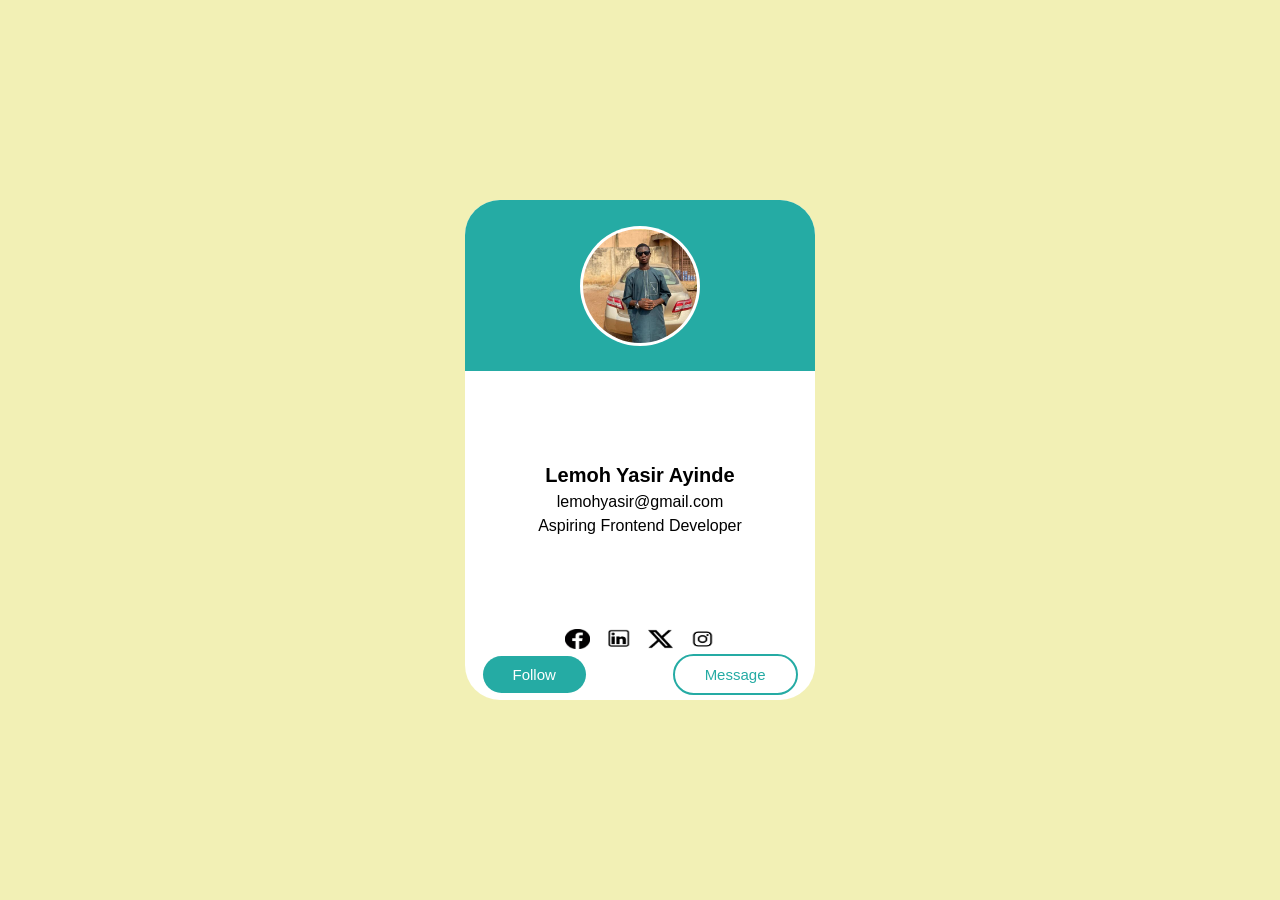
<file: index.html>
<!DOCTYPE html>
<html lang="en">
<head>
    <title>Profile Card</title>
    <link rel="stylesheet" href="new.css">
</head>
<body>
    <main>
        
        <div class="imgContainer">
            <div class="img-Holder">
                <img src="Yasir.jpeg" alt="Profile Picture">
            </div>
        </div>

        <div class="info-Container">
            <h1>Lemoh Yasir Ayinde</h1>
            <p>lemohyasir@gmail.com</p>
            <p class="ideas">Aspiring Frontend Developer</p>
        </div>
           
            <div class="social-media">
                <img src="facebook.png" alt="Facebook">
                <img src="linkedin.png" alt="LinkedIn">
                <img src="Xtwitter.png" alt="Twitter">
                <img src="instagram.png" alt="Instagram">
            </div>

            <div class="buttons">
                <button>Follow</button>
                <button style="border: 2px solid #25aba4; background-color: white; color: #25aba4;">Message</button>
            </div>
        </div>
    </main>
</body>
</html>
</file>
<file: new.css>
* {
    margin: 0;
    padding: 0;
    box-sizing: border-box;
}

body {
    height: 100vh;
    width: 100%;
    background: #F2F0B5;
    display: flex;
    justify-content: center;
    align-items: center;
}

main {
    height: 500px;
    width: 350px;
    background-color: white;
    border-radius: 35px;
    display: flex;
    flex-direction: column;
    align-items: center;
    justify-content: space-between;
}

.imgContainer {
    height: 40%;
    width: 100%;
    background-color: #25aba4;
    border-top-left-radius: 35px;
    border-top-right-radius: 35px;
    display: flex;
    justify-content: center;
    align-items: center;
}

.img-Holder {
    height: 120px;
    width: 120px;
    border-radius: 120px;
    background-color: white;
    display: flex;
    justify-content: center;
    align-items: center;
}

.img-Holder img {
    height: 95%;
    width: 95%;
    border-radius: 130px;
    object-fit: cover;
}

.info-Container {
    height: 60%;
    width: 92%;
    display: flex;
    flex-direction: column;
    align-items: center;
    justify-content: center;
    gap: 6px;
    font-family: 'Segoe UI', Tahoma, Geneva, Verdana, sans-serif;
}

.info-Container h1 {
    font-size: 20px;
    font-weight: 700;
}

.ideas {
    font-size: 16px;
    text-align: center;
}

.social-media {
    width: 150px;
    height: 20px;
    display: flex;
    justify-content: space-between;
}

.social-media img {
    height: 100%;
    width: 25px;
}

.buttons {
    height: 60px;
    width: 90%;
    display: flex;
    justify-content: space-between;
    align-items: center;
}

.buttons button {
    padding: 10px 30px;
    border-radius: 30px;
    font-family: 'Segoe UI', Tahoma, Geneva, Verdana, sans-serif;
    font-size: 15px;
    background-color: #25aba4;
    border: none;
    color: white;
    cursor: pointer;
}
</file>
